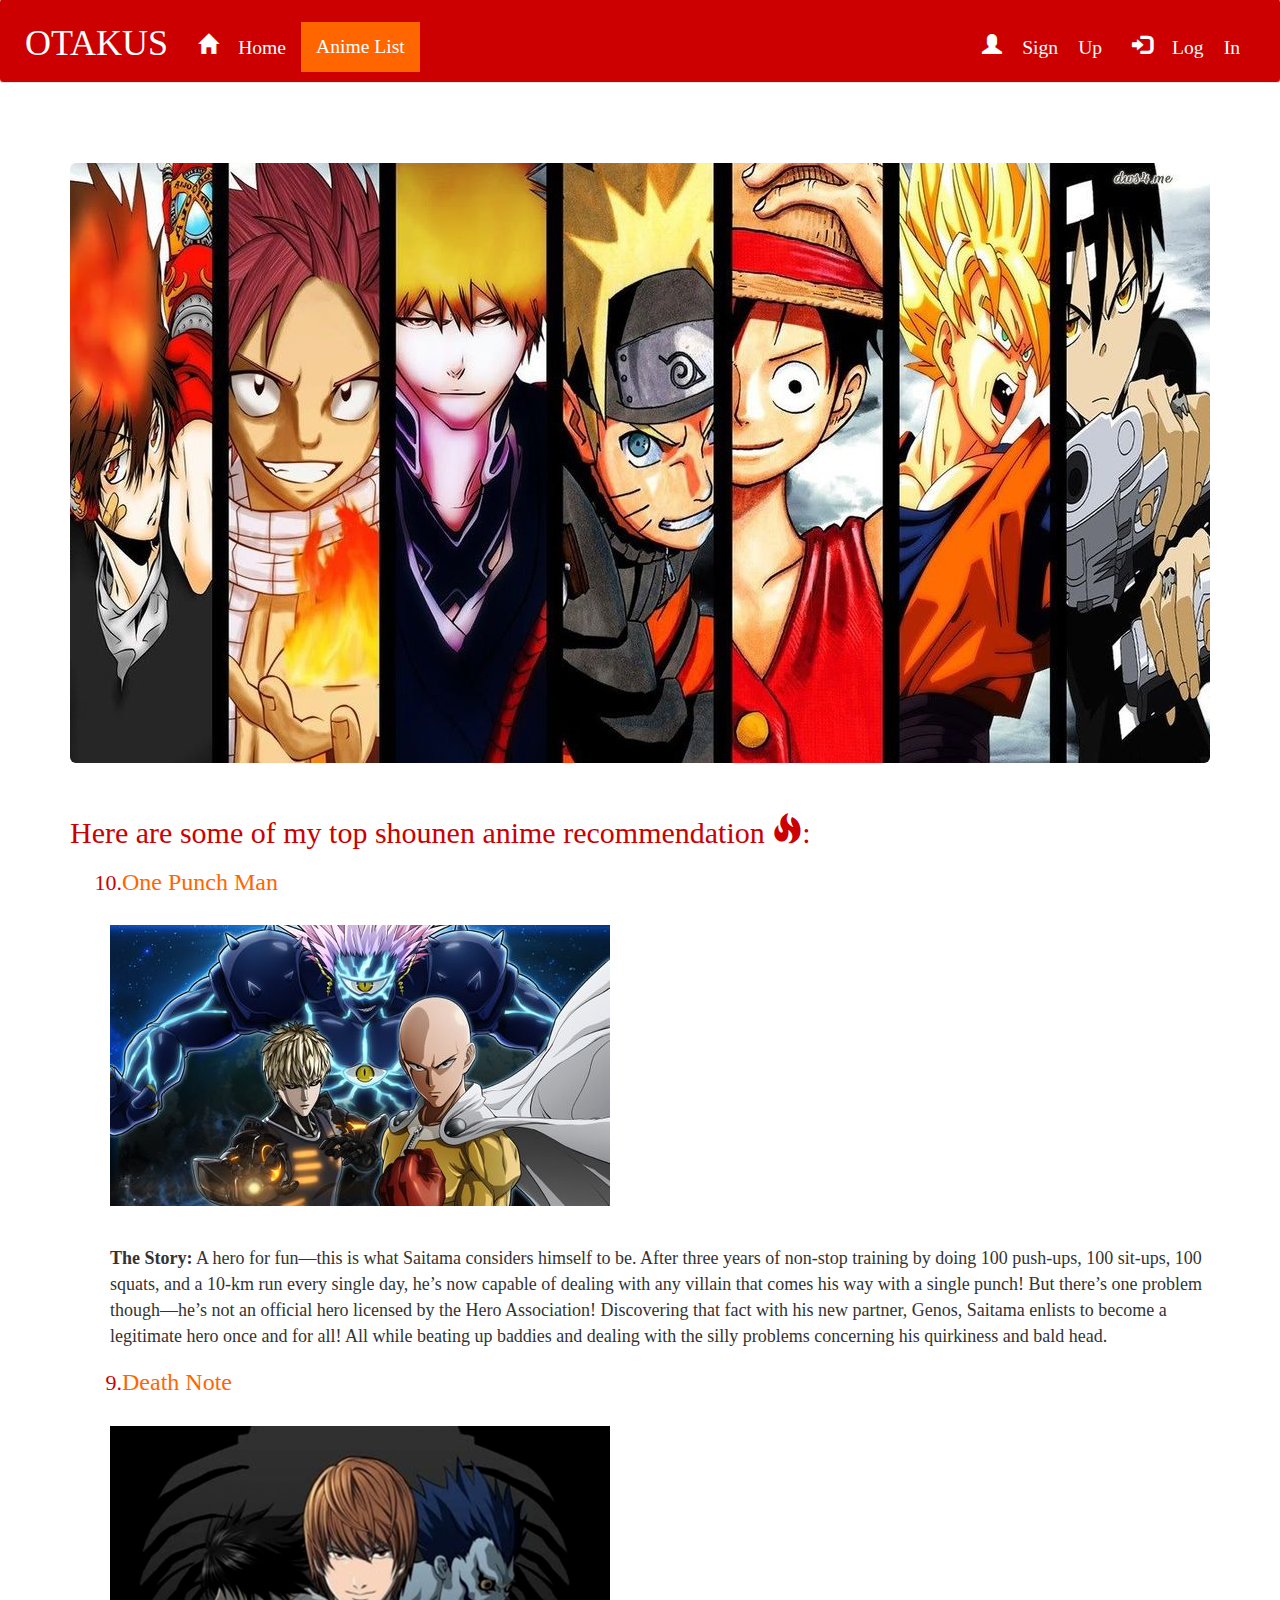
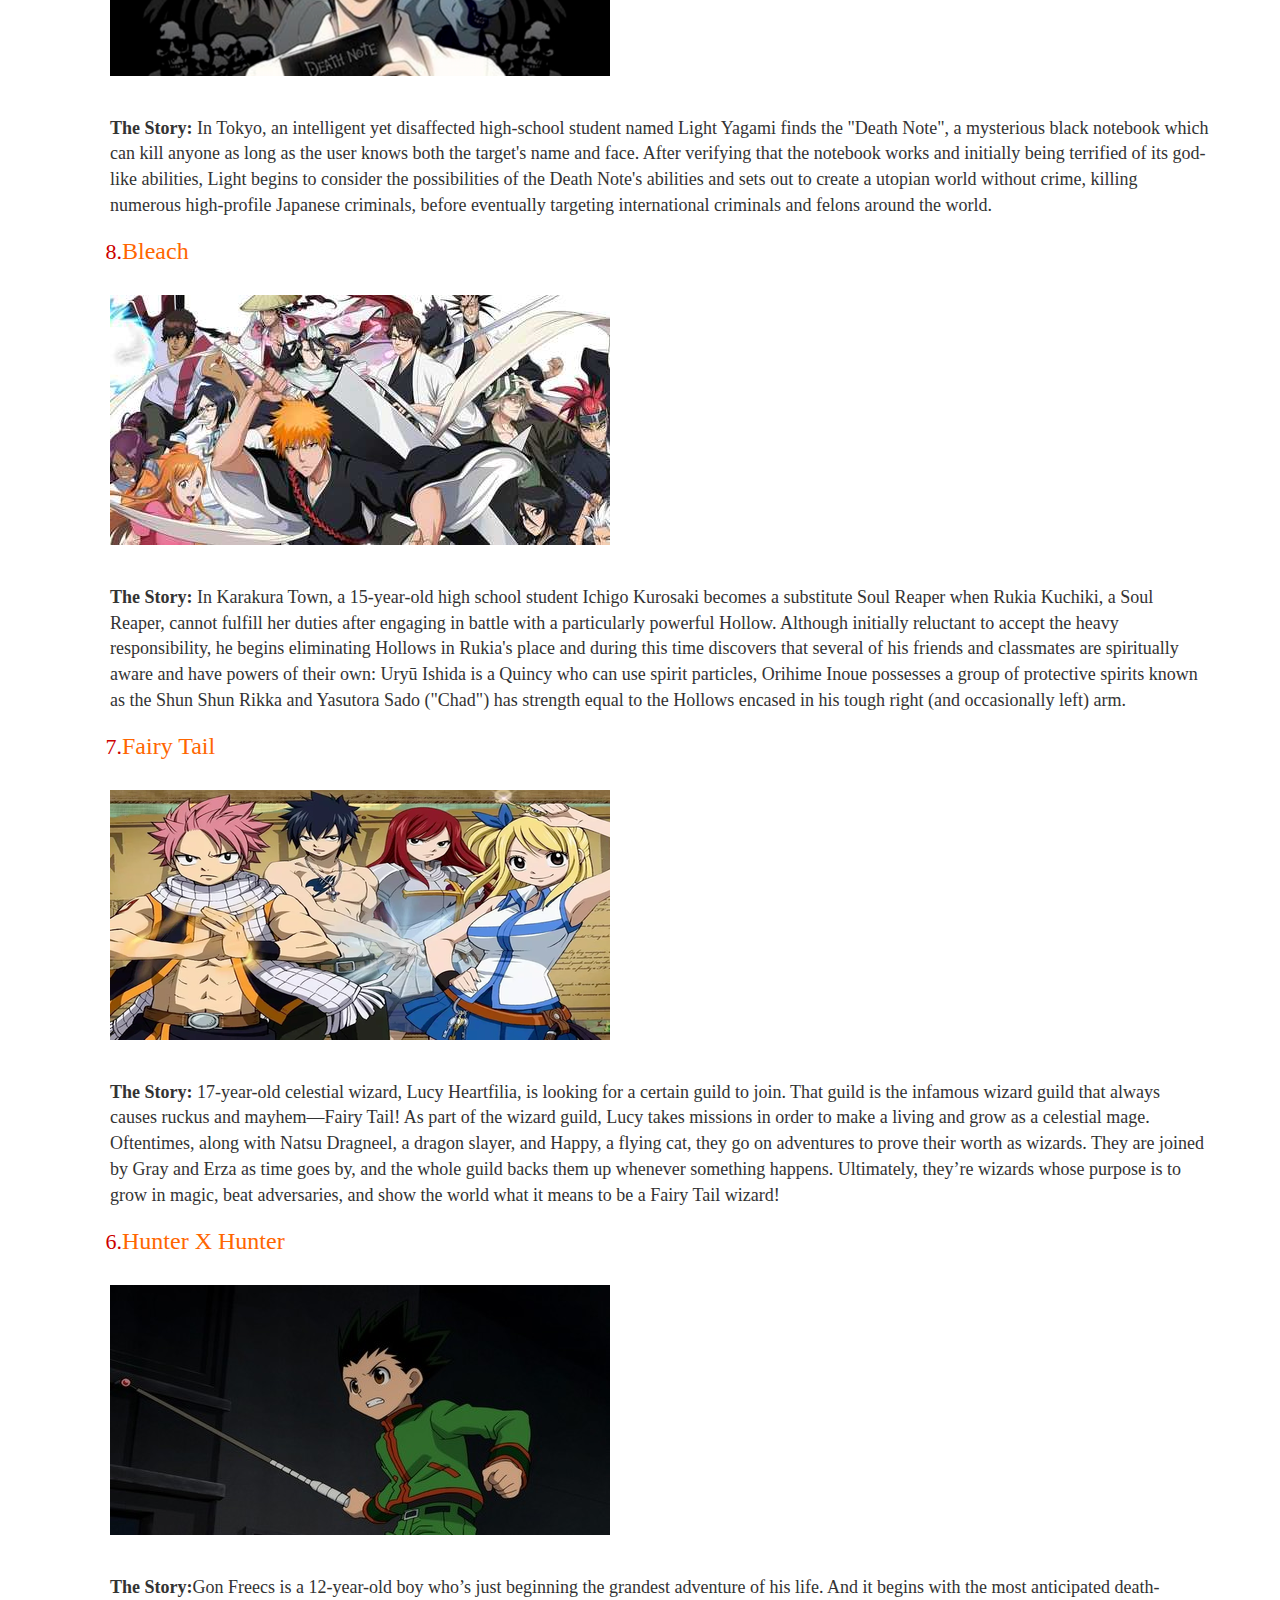
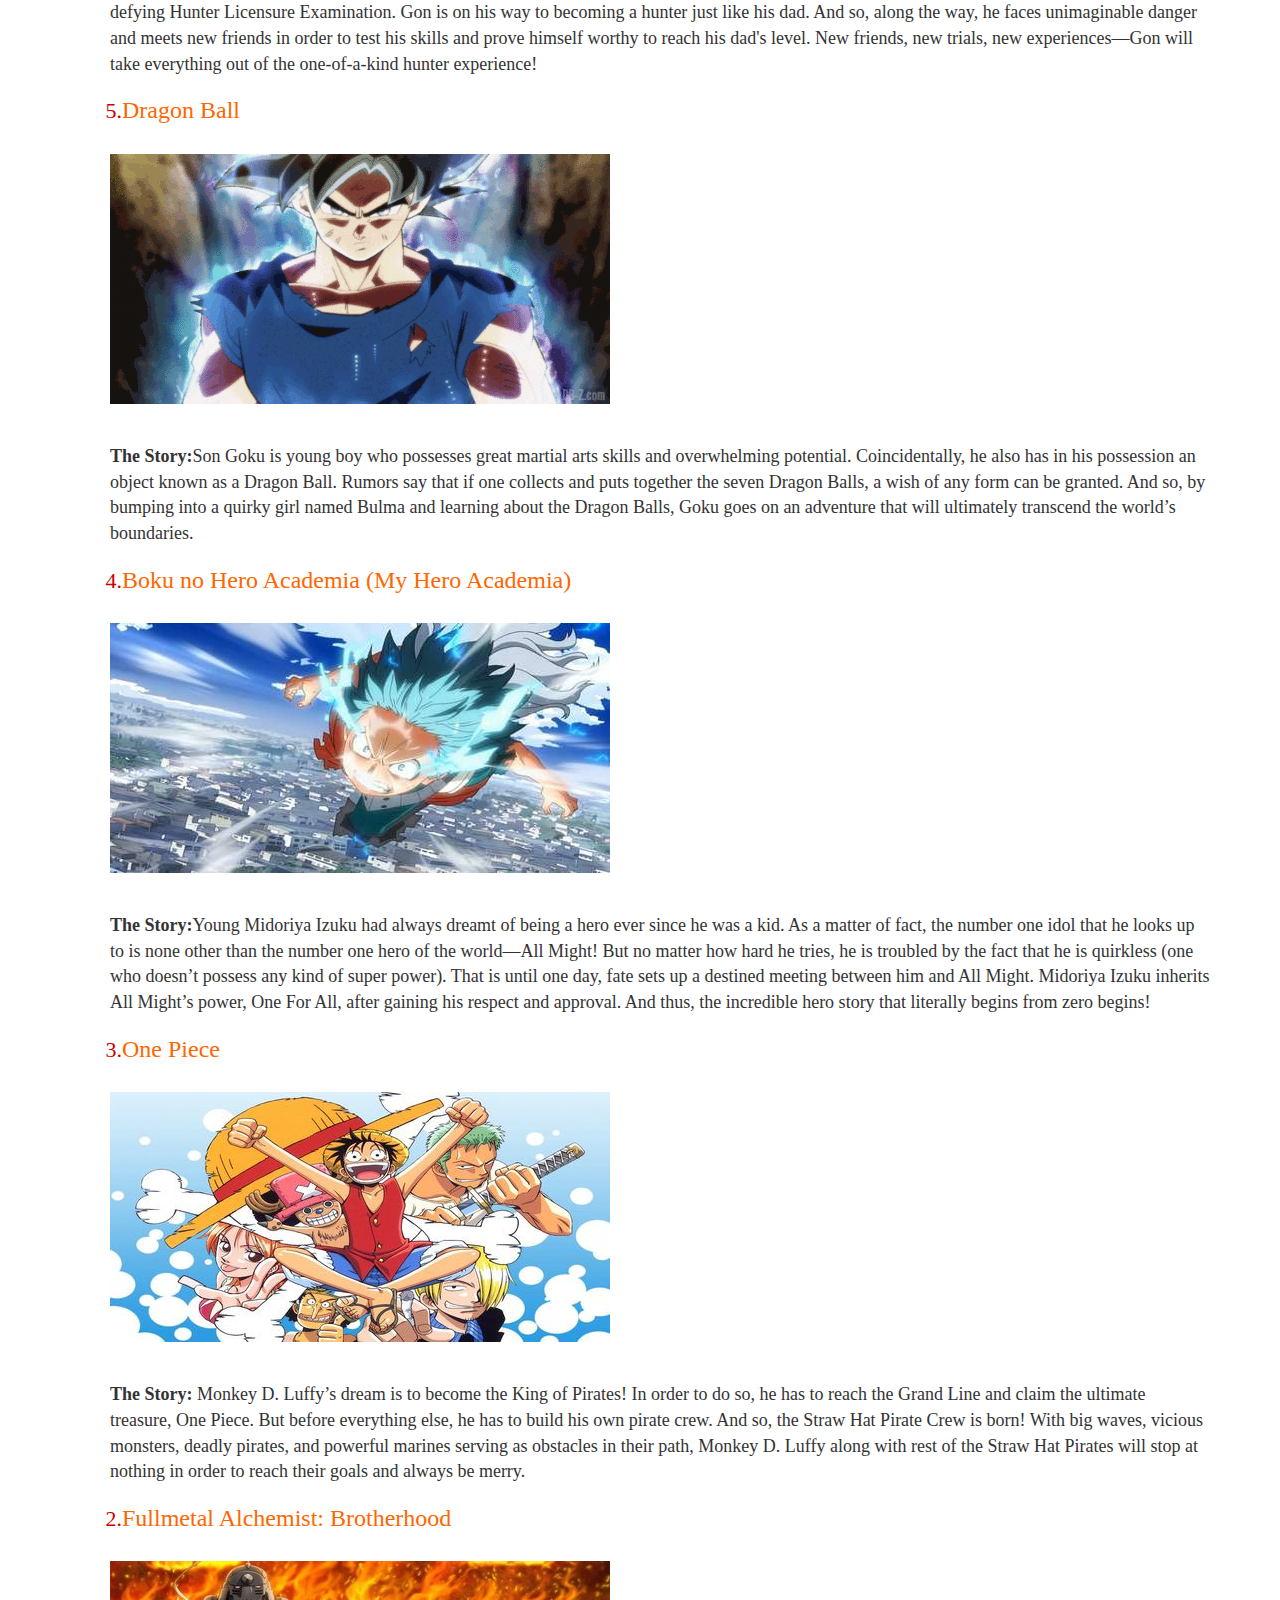
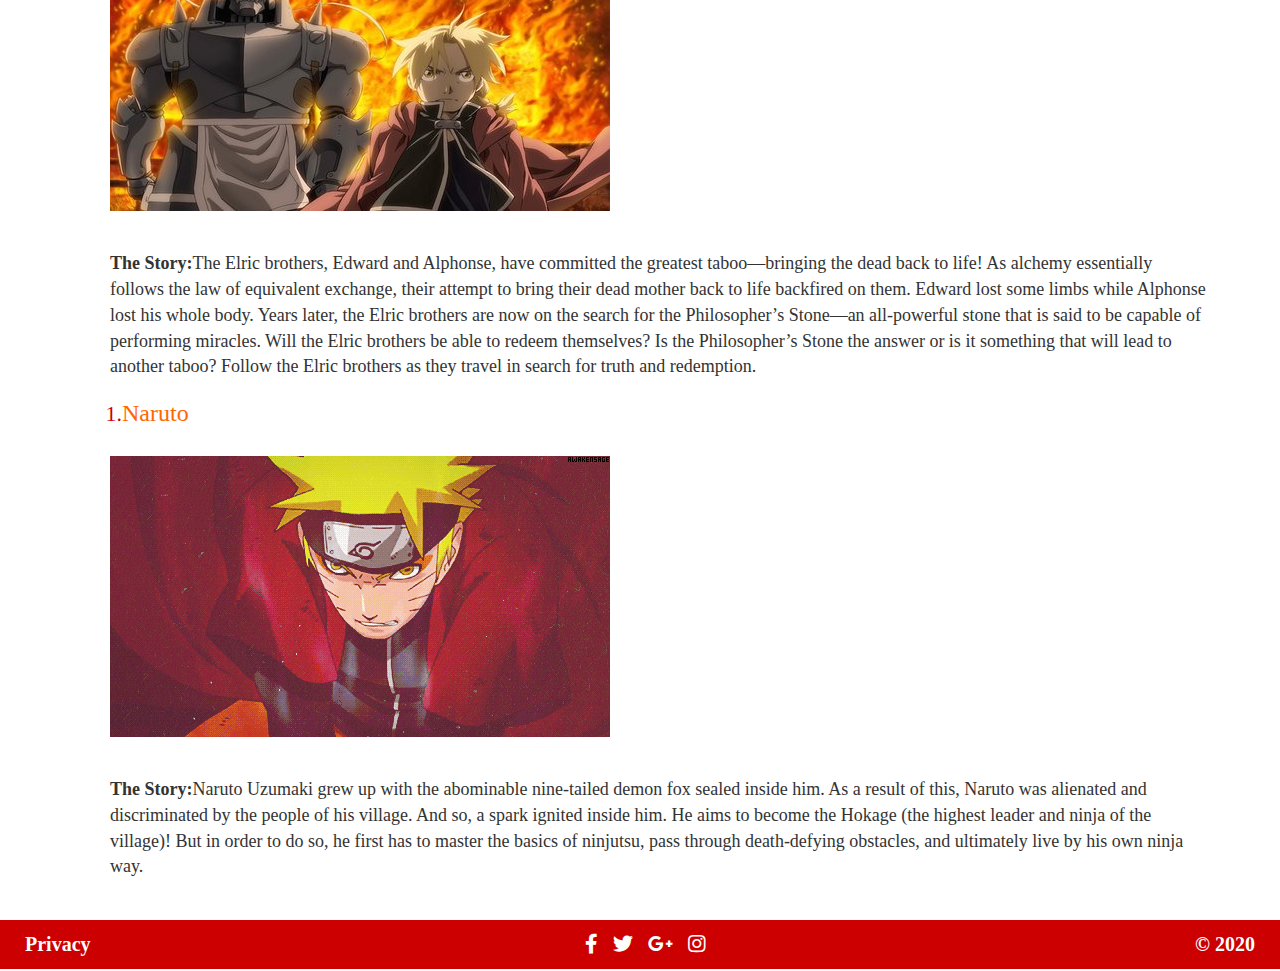
<file: action/shounen.html>
<!DOCTYPE html>
<html lang="en">
<head>
    <meta charset="UTF-8">
    <meta name="viewport" content="width=device-width, initial-scale=1.0">
    <title>Anime</title>
    <link rel="stylesheet" href="https://maxcdn.bootstrapcdn.com/bootstrap/3.3.7/css/bootstrap.min.css">
    <script src="https://ajax.googleapis.com/ajax/libs/jquery/3.4.1/jquery.min.js"></script>
    <script src="https://maxcdn.bootstrapcdn.com/bootstrap/3.4.1/js/bootstrap.min.js"></script>
    <link rel="stylesheet" href="styles2.css">
    <link href="//use.fontawesome.com/releases/v5.0.10/css/all.css" rel="stylesheet" type="text/css" />
</head>
<body>
    <header>
        <nav class="navbar navbar-default">
            <div class="container-fluid">
                <div class="navbar-header">
                    <a href="../index.html" class="navbar-brand"><h1>OTAKUS</h1></a>
                    <button class="navbar-toggle" type="button" data-toggle="collapse" data-target=#mycollapsenav
                     aria-haspopup="true" aria-expanded="false">
                      <span class="icon-bar"></span>
                      <span class="icon-bar"></span>
                      <span class="icon-bar"></span>
                    </button>
                </div>
                <div class="collapse navbar-collapse" id="mycollapsenav">
                   <ul class="nav navbar-nav text-center">
                       <li class="home"><a href="../index.html"><span class="glyphicon glyphicon-home"> Home</span></a></li>
                       <li class="second active"><a href="../anime list/anime.html"> Anime List</a></li>
                   </ul>
                   <ul class="nav navbar-nav navbar-right text-center">
                       <li><a href="#"><span class="glyphicon glyphicon-user"> Sign Up</span></a></li>
                       <li><a href="#"><span class="glyphicon glyphicon-log-in"> Log In</span></a></li>
                   </ul>
                </div>
            </div>
        </nav>
    </header>
    <div class="container">
        <div class="jumbotron">
            <img src="471570_3_800x600.jpg" alt="" class="img-responsive visible-xs">
        </div>
    </div>
    <div class="container">
        <h2>Here are some of my top shounen anime recommendation <span class="glyphicon glyphicon-fire"></span>:</h2>
         <ol start="10" reversed>
            <li><h3>&nbsp;&nbsp;One Punch Man</h3>
                <br>
                <img src="opm.jpg" alt="" class="img-responsive">
                <br><br>
                <p><b>The Story:</b> A hero for fun—this is what Saitama considers himself to be. After three 
                    years of non-stop training by doing 100 push-ups, 100 sit-ups, 100 squats, and a 10-km run 
                    every single day, he’s now capable of dealing with any villain that comes his way with a 
                    single punch! But there’s one problem though—he’s not an official hero licensed by the Hero
                    Association! Discovering that fact with his new partner, Genos, Saitama enlists to become
                    a legitimate hero once and for all! All while beating up baddies and dealing with the 
                    silly problems concerning his quirkiness and bald head.</p>
            </li>
            <li><h3>&nbsp;&nbsp;Death Note</h3>
                 <br>
                 <img src="XDigitalNews-8-1280x720_500x250.png" alt="" class="img-responsive">
                 <br><br>
                 <p><b>The Story:</b> In Tokyo, an intelligent yet disaffected high-school student named Light Yagami 
                    finds the "Death Note", a mysterious black notebook which can kill anyone as long as the user 
                    knows both the target's name and face. After verifying that the notebook works and initially being
                    terrified of its god-like abilities, Light begins to consider the possibilities of the 
                    Death Note's abilities and sets out to create a utopian world without crime, killing numerous
                    high-profile Japanese criminals, before eventually targeting international criminals and felons 
                    around the world.</p>
            </li>
            <li><h3>&nbsp;&nbsp;Bleach</h3>
                 <br>
                 <img src="bleach-live-action-movie-anime_500x250.jpg" alt="" class="img-responsive">
                 <br><br>
                 <p><b>The Story:</b> In Karakura Town, a 15-year-old high school student Ichigo Kurosaki becomes a substitute Soul Reaper when Rukia Kuchiki, a Soul Reaper, 
                    cannot fulfill her duties after engaging in battle with a particularly powerful Hollow. Although initially
                     reluctant to accept the heavy responsibility, he begins eliminating Hollows in Rukia's place and during
                      this time discovers that several of his friends and classmates are spiritually aware and have powers
                       of their own: Uryū Ishida is a Quincy who can use spirit particles, Orihime Inoue possesses a group 
                       of protective spirits known as the Shun Shun Rikka and Yasutora Sado ("Chad") has strength equal to 
                       the Hollows encased in his tough right (and occasionally left) arm.</p>
            </li>
            <li><h3>&nbsp;&nbsp;Fairy Tail</h3>
                <br>
                <img src="main_500x250.png" alt="" class="img-responsive">
                <br><br>
                <p><b>The Story:</b> 17-year-old celestial wizard, Lucy Heartfilia, is looking for a certain
                     guild to join. That guild is the infamous wizard guild that always causes ruckus and 
                     mayhem—Fairy Tail! As part of the wizard guild, Lucy takes missions in order to make a
                    living and grow as a celestial mage. Oftentimes, along with Natsu Dragneel, a dragon 
                    slayer, and Happy, a flying cat, they go on adventures to prove their worth as wizards. 
                    They are joined by Gray and Erza as time goes by, and the whole guild backs them up
                    whenever something happens. Ultimately, they’re wizards whose purpose is to grow in 
                    magic, beat adversaries, and show the world what it means to be a Fairy Tail wizard!</p>
            </li>
            <li><h3>&nbsp;&nbsp;Hunter X Hunter</h3>
                <br>
                <img src="download_500x250.jpg" alt="" class="img-responsive">
                <br><br>
                <p><b>The Story:</b>Gon Freecs is a 12-year-old boy who’s just beginning the grandest adventure of his life.
                     And it begins with the most anticipated death-defying Hunter Licensure Examination. Gon is on his way
                      to becoming a hunter just like his dad. And so, along the way, he faces unimaginable danger and meets
                       new friends in order to test his skills and prove himself worthy to reach his dad's level. New friends,
                        new trials, new experiences—Gon will take everything out of the one-of-a-kind hunter experience!</p>
            </li>
            <li><h3>&nbsp;&nbsp;Dragon Ball</h3>
                 <br>
                 <img src="goku_500x250.gif" alt="" class="img-responsive">
                 <br><br>
                 <p><b>The Story:</b>Son Goku is young boy who possesses great martial arts skills and overwhelming potential.
                     Coincidentally, he also has in his possession an object known as a Dragon Ball. Rumors say that if one
                      collects and puts together the seven Dragon Balls, a wish of any form can be granted. And so, by 
                      bumping into a quirky girl named Bulma and learning about the Dragon Balls, Goku goes on an adventure
                       that will ultimately transcend the world’s boundaries.</p>
            </li>
            <li><h3>&nbsp;&nbsp;Boku no Hero Academia (My Hero Academia)</h3>
                <br>
                <img src="midoriya-1203054-1280x0_500x250.jpeg" alt="" class="img-responsive">
                <br><br>
                <p><b>The Story:</b>Young Midoriya Izuku had always dreamt of being a hero ever since he was a kid. 
                    As a matter of fact, the number one idol that he looks up to is none other than the number one hero
                     of the world—All Might! But no matter how hard he tries, he is troubled by the fact that he is
                      quirkless (one who doesn’t possess any kind of super power). That is until one day, fate sets up 
                      a destined meeting between him and All Might. Midoriya Izuku inherits All Might’s power, One For All, 
                      after gaining his respect and approval. And thus, the incredible hero story that literally begins from zero begins!</p>
            </li>
            <li><h3>&nbsp;&nbsp;One Piece</h3>
                 <br>
                 <img src="5986912410_682fed19e2_b.0_500x250.jpg" alt="" class="img-responsive">
                 <br><br>
                 <p><b>The Story:</b> Monkey D. Luffy’s dream is to become the King of Pirates! In order to do so, he has 
                    to reach the Grand Line and claim the ultimate treasure, One Piece. But before everything else, he has
                     to build his own pirate crew. And so, the Straw Hat Pirate Crew is born! With big waves, vicious 
                     monsters, deadly pirates, and powerful marines serving as obstacles in their path, Monkey D. Luffy 
                     along with rest of the Straw Hat Pirates will stop at nothing in order to reach their goals and 
                     always be merry.</p>
            </li>
            <li><h3>&nbsp;&nbsp;Fullmetal Alchemist: Brotherhood</h3>
                <br>    
                <img src="adswq_500x250.jpg" alt="" class="img-responsive">
                <br><br>
                <p><b>The Story:</b>The Elric brothers, Edward and Alphonse, have committed the greatest taboo—bringing
                     the dead back to life! As alchemy essentially follows the law of equivalent exchange, their attempt
                    to bring their dead mother back to life backfired on them. Edward lost some limbs while Alphonse
                    lost his whole body. Years later, the Elric brothers are now on the search for the Philosopher’s 
                    Stone—an all-powerful stone that is said to be capable of performing miracles. Will the Elric
                    brothers be able to redeem themselves? Is the Philosopher’s Stone the answer or is it something 
                    that will lead to another taboo? Follow the Elric brothers as they travel in search for truth and
                    redemption.</p>
            </li>
            <li><h3>&nbsp;&nbsp;Naruto</h3>
                <br>
                <img src="8LID.gif" alt="" class="img-responsive">
                <br><br>
                <p><b>The Story:</b>Naruto Uzumaki grew up with the abominable nine-tailed demon fox sealed inside him. 
                    As a result of this, Naruto was alienated and discriminated by the people of his village. And so, a 
                    spark ignited inside him. He aims to become the Hokage (the highest leader and ninja of the village)!
                     But in order to do so, he first has to master the basics of ninjutsu, pass through death-defying
                      obstacles, and ultimately live by his own ninja way.</p>

            </li>
         </ol>
  

    </div>
    <footer>
        <div class="container-fluid">
            <div class="row">
                <div class="col-md-4 p">
                    <a href="#">Privacy</a>
                </div>
                <div class="col-md-4 icons py-5">
                    <a href="#" class="fb-ic">
                        <i class="fab fa-facebook-f t "> </i>
                    </a>
                    <a href="#" class="tw-ic">
                        <i class="fab fa-twitter"></i>
                    </a>
                    <a href="#" class="gplus-ic">
                        <i class="fab fa-google-plus-g"></i>
                    </a>
                    <a href="#" class="ins-ic">
                        <i class="fab fa-instagram "></i>
                    </a>
                </div>
                <div class="col-md-4">
                    <div class="footer-copyright cpy">
                         &copy; 2020
                    </div>
                </div>
            </div>
        </div>
    </footer>


    </body>
    </html>
</file>
<file: action/styles2.css>
body{
    margin:0;
    padding:0;
    font-family: 'Times New Roman', Times, serif;
}

.navbar-nav a{
    color:white !important;
}
.navbar-collapse{
    background-color: #cc0000;
}
.navbar-nav a:hover,.navbar-nav a:focus{
   background-color:#ff6600 !important;
}
.navbar-toggle{
    margin-top:15px;
    border:1px solid white;
}
.navbar-default{
    font-family: 'Times New Roman', Times, serif;
    margin:-2px -1px 0px -1px;
    padding:10px;
    background-color: #cc0000;
    margin-bottom: 80px;
}
.navbar-brand h1{
    margin:0px !important;
    color:white;
    transition: all 0.4s ease;
}
.navbar-brand h1:hover{
    color:orange;
}
.navbar-collapse{
    padding-top:10px;
    font-size:1.4em;
}
.second{
    padding-top:3px;
}
.navbar-default .navbar-toggle .icon-bar{
    background-color:white !important;
}
.navbar-default .navbar-toggle:hover,.navbar-default .navbar-toggle:focus{
    background-color: #cc0000;
}
/*MAIN BODY*/
.container .jumbotron{
    padding:0px;
}
.jumbotron{
    padding:0px;
}
.container span{
       color:#cc0000;
}
.container h2{
    color: #cc0000;
}
.active a{
    background-color: #ff6600 !important;
}
ol{
    counter-reset: list 11;
}
ol li{
    counter-increment: list -1;
    list-style-type: none;
    position: relative;
}
ol h3{
    color: #ff6600;
}
ol li:before{
    color:#cc0000;
    content: counter(list) ".";
    left:-24px;
    top:-2px;
    font-size:22px;
    position: absolute;
    text-align: right;
    width:36px;
}
ol p{
    
    font-size:18px;
}
/*END*/

/*MEDIA QUERIES*/
@media(min-width:1200px){
    .jumbotron{
        background: url(471570_1150x656.jpg) center no-repeat;
        height:600px;
    }
}
@media(min-width:992px) and (max-width:1191px){
    .jumbotron{
        background:url(471570_1_1100x656.jpg) center no-repeat;
        height:550px;
        width:100%;
    }
}
@media(min-width:768px) and (max-width:991px){
    .jumbotron{
        background: url(471570_2_1000x656.jpg) center no-repeat;
        height:500px;
        width:100%;
    }
    footer{
        text-align: center;
    }
    .cpy{
        text-align: center !important;
    }
}
@media(max-width:768px){
    footer{
        text-align: center;
    }
    .cpy{
        text-align: center !important;
    }
}
/*<---END---->*/

/*FOOTER*/
footer{
    margin-top:30px;
    background-color: #cc0000;
    font-size:20px;
    padding:10px;
    color:white;
    font-weight: bold;
    font-size:20px;
}
footer a{
    color:white;
    text-decoration: none;
    transition:all 0.3s ease;
}
footer a:hover{
    text-decoration: none;
    color:#660033;
}
.icons{
    text-align: center;
    display: inline-block;
}
.icons a{
    padding-left:10px;
}
.cpy{
    text-align: right;
}

/*END FOOTER*/
</file>
